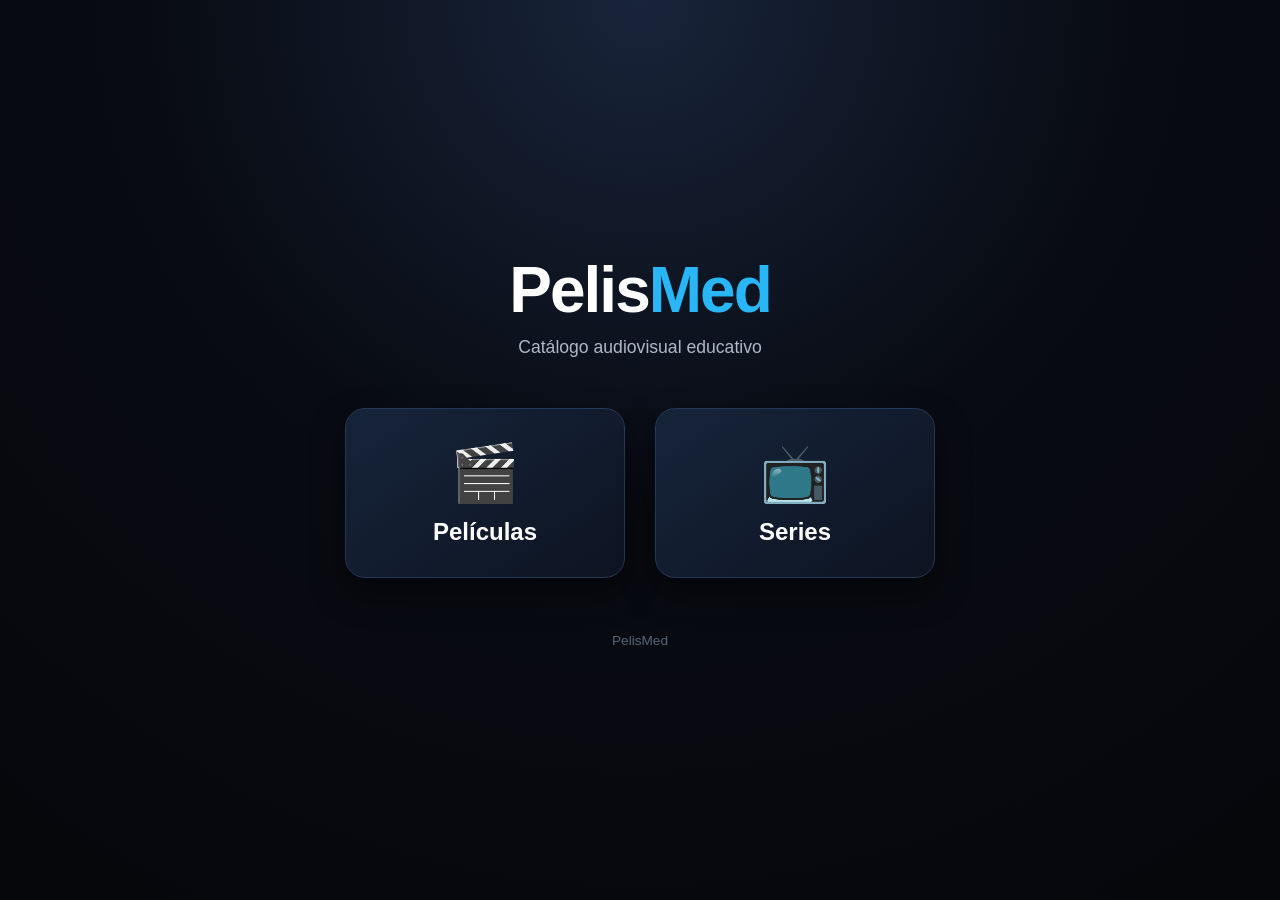
<file: index.html>
<!DOCTYPE html>
<html lang="es">
<head>
    <meta charset="UTF-8">
    <meta name="viewport" content="width=device-width, initial-scale=1.0">

    <title>PelisMed</title>

    <style>
        * {
            margin: 0;
            padding: 0;
            box-sizing: border-box;
        }

        body {
            min-height: 100vh;
            font-family: Arial, Helvetica, sans-serif;
            background:
                radial-gradient(circle at top, #18243a 0%, #080b12 45%, #05070b 100%);
            color: white;

            display: flex;
            justify-content: center;
            align-items: center;
        }

        .contenedor {
            width: 90%;
            max-width: 900px;
            text-align: center;
        }

        .logo {
            font-size: 4rem;
            font-weight: 800;
            letter-spacing: -2px;
            margin-bottom: 10px;
        }

        .logo span {
            color: #29b6f6;
        }

        .descripcion {
            color: #aeb8c7;
            font-size: 1.1rem;
            margin-bottom: 50px;
        }

        .botones {
            display: flex;
            justify-content: center;
            gap: 30px;
            flex-wrap: wrap;
        }

        .boton {
            width: 280px;
            height: 170px;

            display: flex;
            flex-direction: column;
            justify-content: center;
            align-items: center;

            text-decoration: none;
            color: white;

            border-radius: 20px;

            background: linear-gradient(
                145deg,
                #16243a,
                #0d1422
            );

            border: 1px solid #263852;

            box-shadow:
                0 15px 35px rgba(0, 0, 0, 0.45);

            transition: all 0.25s ease;
        }

        .boton:hover {
            transform: translateY(-8px) scale(1.03);

            border-color: #29b6f6;

            box-shadow:
                0 20px 45px rgba(41, 182, 246, 0.20);
        }

        .icono {
            font-size: 3.5rem;
            margin-bottom: 12px;
        }

        .texto {
            font-size: 1.5rem;
            font-weight: bold;
        }

        footer {
            margin-top: 55px;
            color: #596578;
            font-size: 0.85rem;
        }

        @media (max-width: 600px) {

            .logo {
                font-size: 3rem;
            }

            .descripcion {
                font-size: 1rem;
                margin-bottom: 35px;
            }

            .boton {
                width: 100%;
                max-width: 330px;
                height: 145px;
            }

            .icono {
                font-size: 3rem;
            }
        }
    </style>
</head>

<body>

    <main class="contenedor">

        <h1 class="logo">
            Pelis<span>Med</span>
        </h1>

        <p class="descripcion">
            Catálogo audiovisual educativo
        </p>

        <div class="botones">

            <a href="peliculas.html" class="boton">
                <div class="icono">🎬</div>
                <div class="texto">Películas</div>
            </a>

            <a href="series.html" class="boton">
                <div class="icono">📺</div>
                <div class="texto">Series</div>
            </a>

        </div>

        <footer>
            PelisMed
        </footer>

    </main>

</body>
</html>
</file>
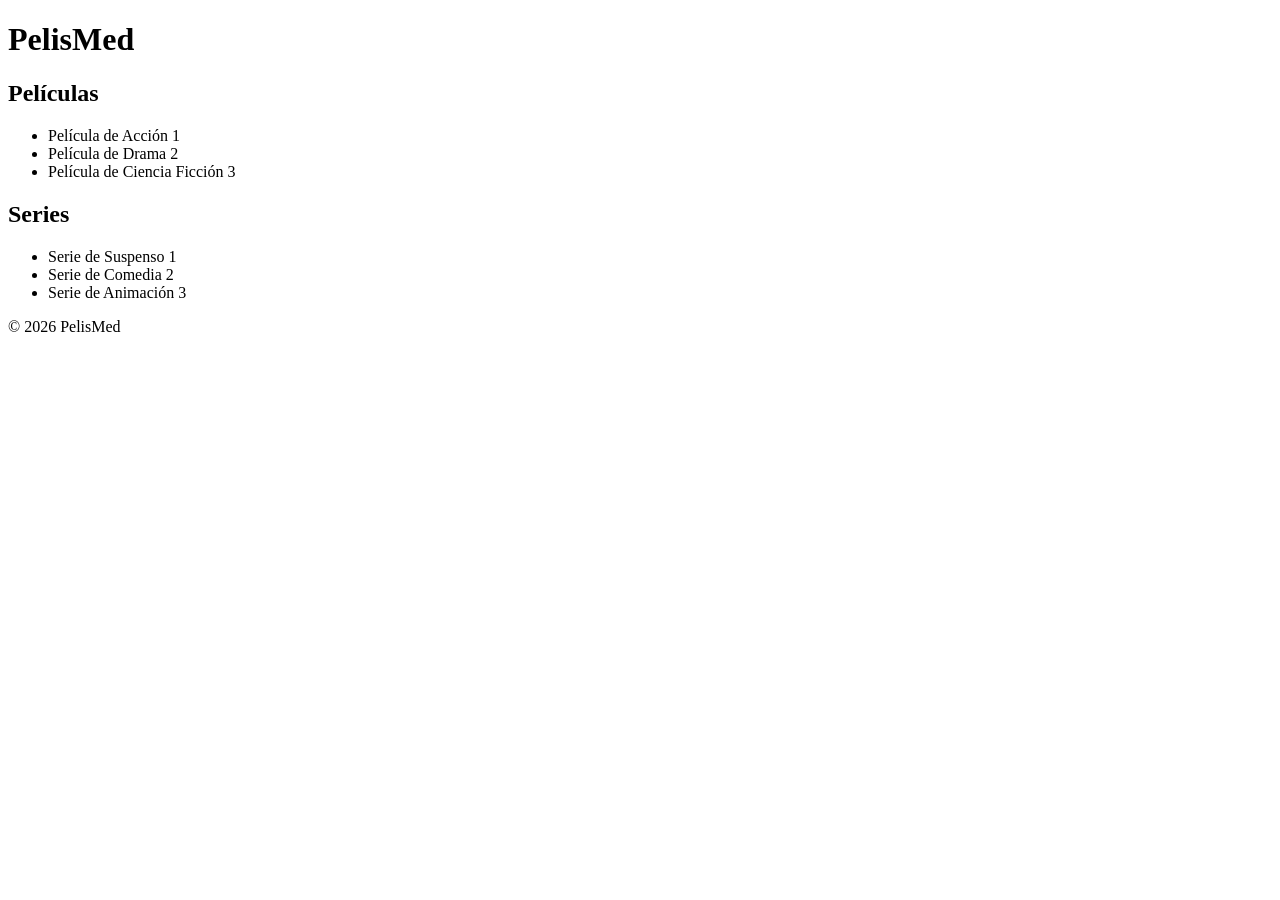
<file: inicio.html>
<!DOCTYPE html>
<html lang="es">
<head>
    <meta charset="UTF-8">
    <meta name="viewport" content="width=device-width, initial-scale=1.0">
    <title>PelisMed</title>
</head>
<body>

    <!-- Título principal en grande -->
    <header>
        <h1>PelisMed</h1>
    </header>

    <main>
        <!-- Categoría de Películas -->
        <section>
            <h2>Películas</h2>
            <ul>
                <li>Película de Acción 1</li>
                <li>Película de Drama 2</li>
                <li>Película de Ciencia Ficción 3</li>
            </ul>
        </section>

        <!-- Categoría de Series -->
        <section>
            <h2>Series</h2>
            <ul>
                <li>Serie de Suspenso 1</li>
                <li>Serie de Comedia 2</li>
                <li>Serie de Animación 3</li>
            </ul>
        </section>
    </main>

    <footer>
        <p>&copy; 2026 PelisMed</p>
    </footer>

</body>
</html>
</file>
